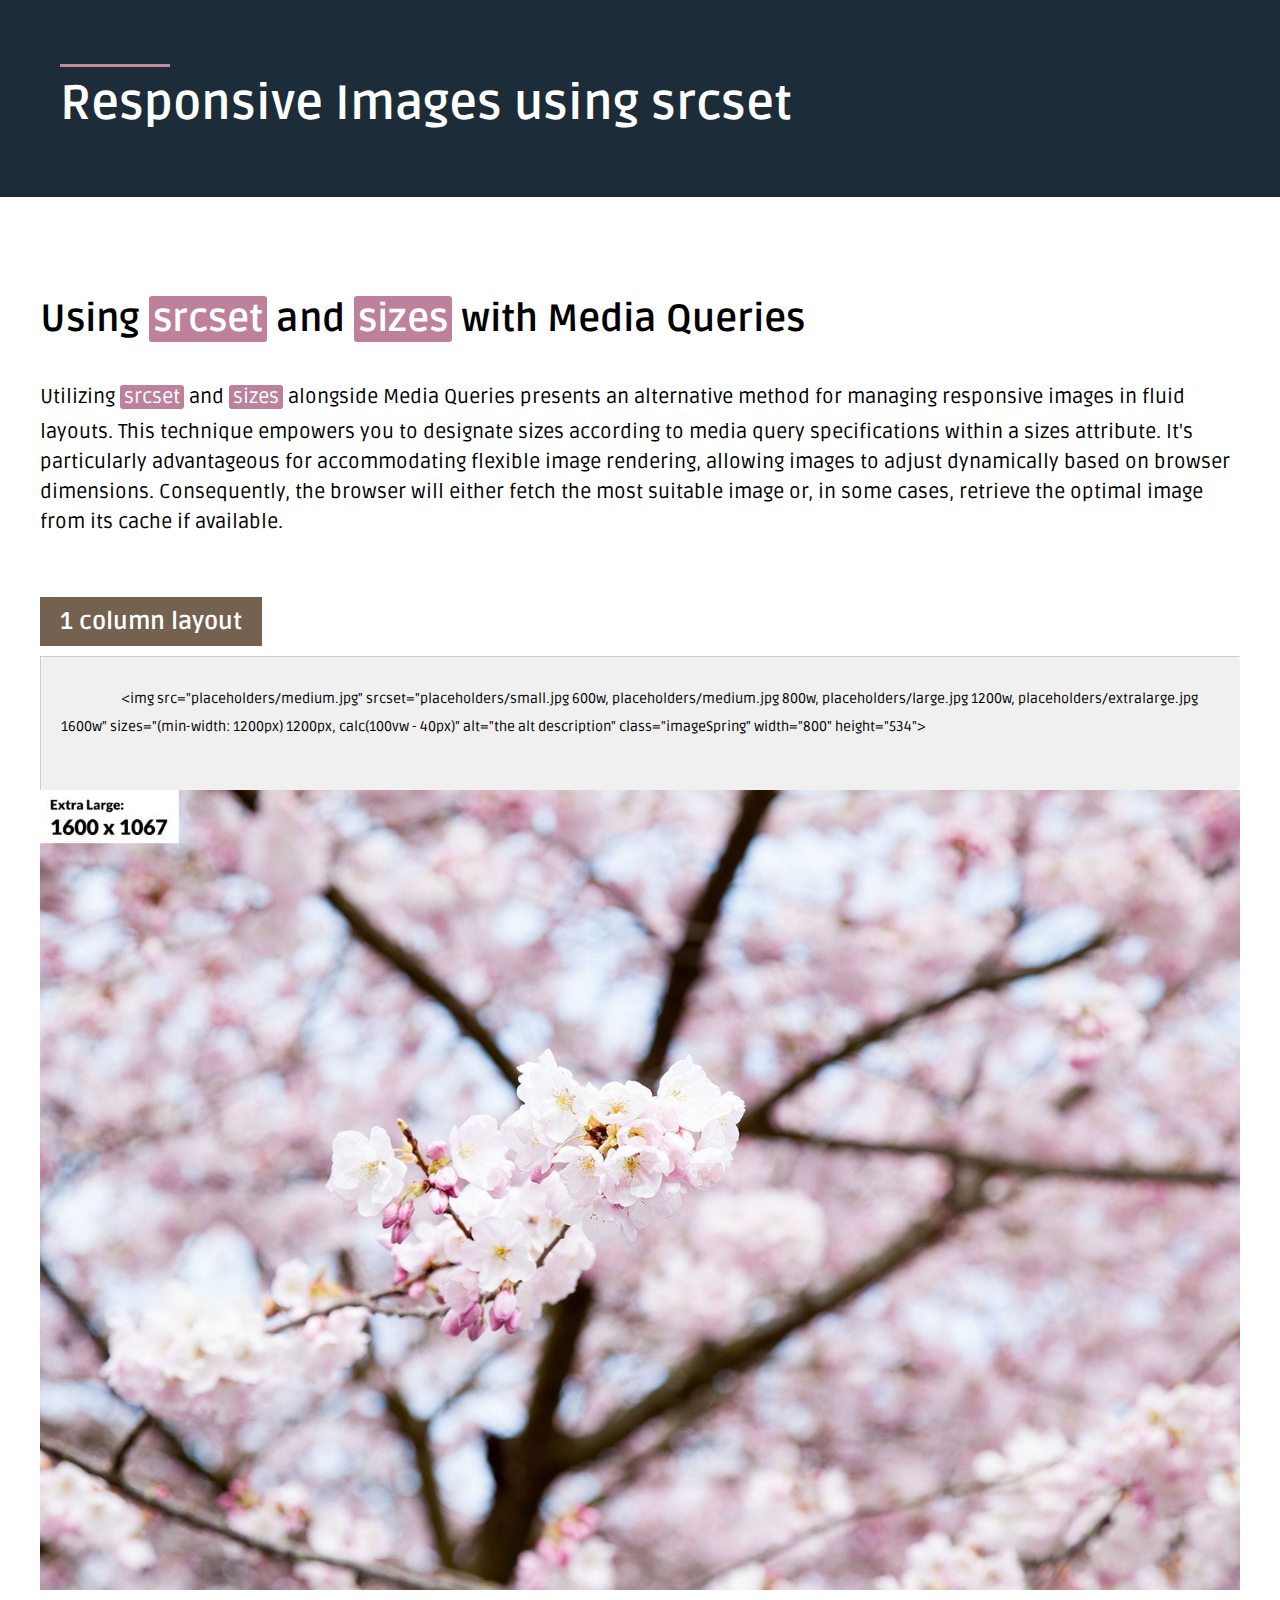
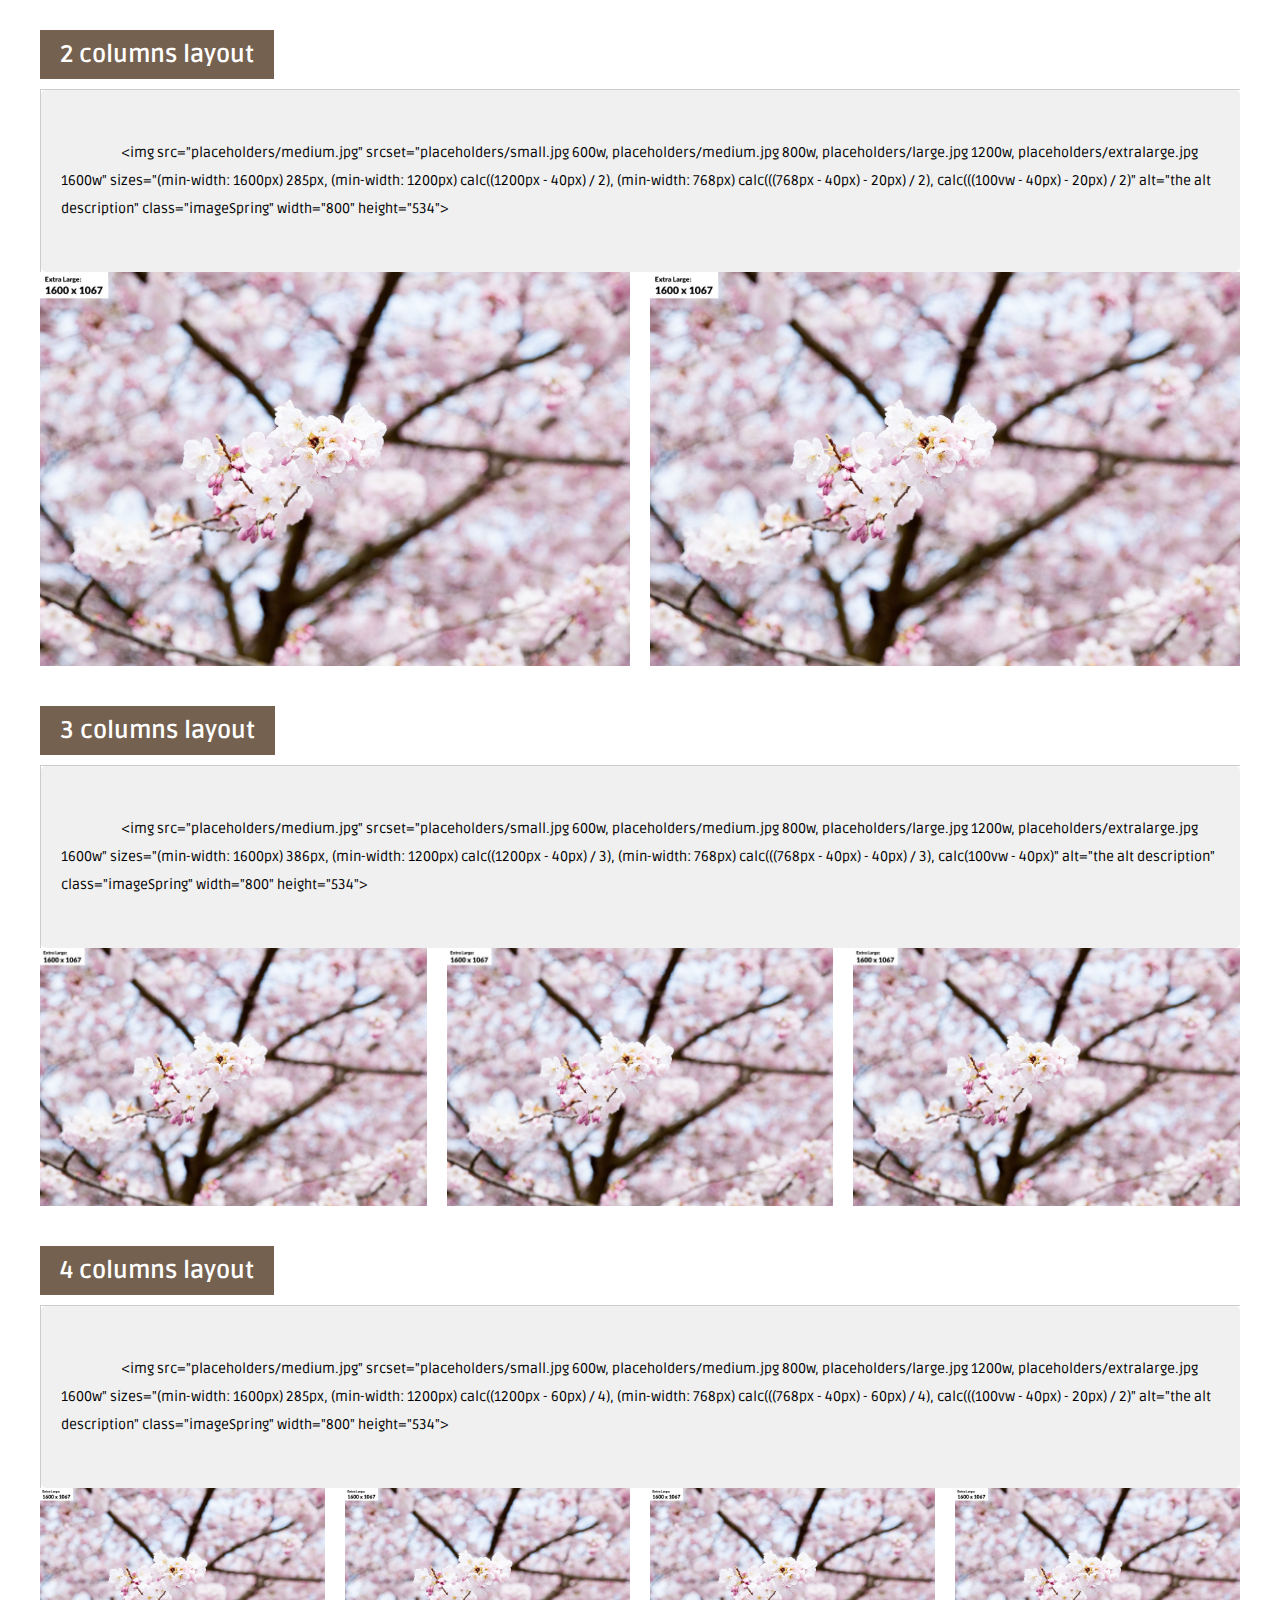
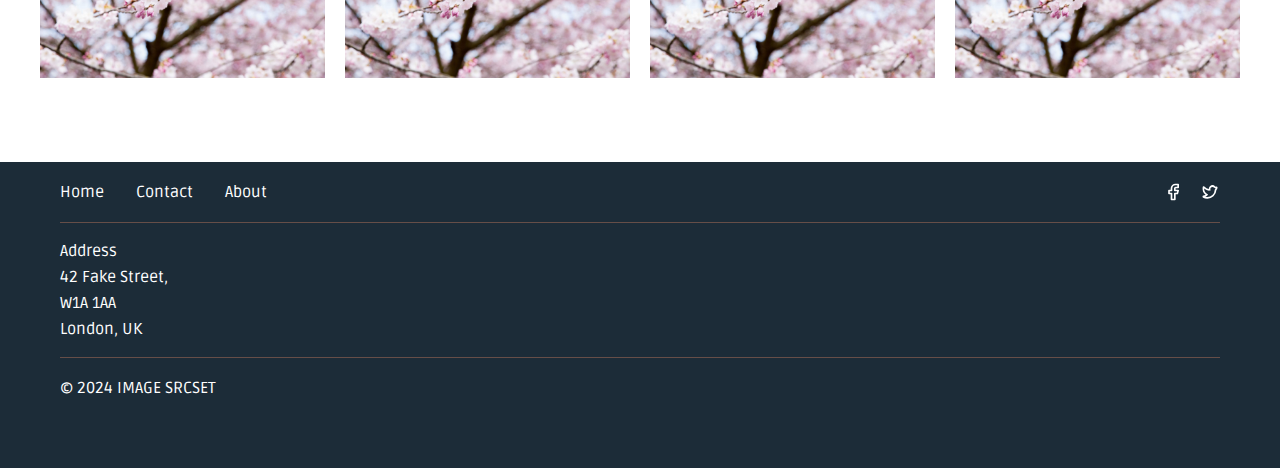
<file: index.html>
<!DOCTYPE html>
<html lang="en">
<head>
    <meta charset="UTF-8">
    <meta name="viewport" content="width=device-width, initial-scale=1.0">
    <title>Responsive Images</title>
    <link rel="stylesheet" href="css/styles.css">
    <link rel="preconnect" href="https://fonts.googleapis.com">
    <link rel="preconnect" href="https://fonts.gstatic.com" crossorigin>
    <link href="https://fonts.googleapis.com/css2?family=Ruda:wght@400..900&display=swap" rel="stylesheet" media="print" onload="this.media='all'">

    <!-- Preload critical images -->
    <link rel="preload" href="./placeholders/extralarge.jpg" as="image">
    <link rel="preload" href="./placeholders/large.jpg" as="image">
    <link rel="preload" href="./placeholders/medium.jpg" as="image">
    <link rel="preload" href="./placeholders/small.jpg" as="image">
    
    <script src="js/responsiveImgAttrs2.js" type="module" defer></script>
    <script src="js/main.js" type="module" defer></script>
</head>
<body>
    <header class="pageHeader">
        <div class="pageHeaderInner">
            <h1 class="pageHeaderTitle">Responsive Images using srcset</h1>
        </div>
    </header>
    <div class="main">
        <section class="information">
            <h2 class="informationTitle">Using <code>srcset</code> and <code>sizes</code> with Media Queries</h2>
            <p class="informationContent">Utilizing <code>srcset</code> and <code>sizes</code> alongside Media Queries presents an alternative method for managing responsive images in fluid layouts. This technique empowers you to designate sizes according to media query specifications within a sizes attribute. It's particularly advantageous for accommodating flexible image rendering, allowing images to adjust dynamically based on browser dimensions. Consequently, the browser will either fetch the most suitable image or, in some cases, retrieve the optimal image from its cache if available.</p>
        </section>
        <div class="image">
            <h2 class="imageNumberOfCol">1 column layout</h2>
            <figure class="imageFigure">
                <pre>
                    <code>
                    &lt;img src="placeholders/medium.jpg" srcset="placeholders/small.jpg 600w, placeholders/medium.jpg 800w, placeholders/large.jpg 1200w, placeholders/extralarge.jpg 1600w" sizes="(min-width: 1200px) 1200px, calc(100vw - 40px)" alt="the alt description" class="imageSpring" width="800" height="534"&gt;
                    </code>
                </pre>
            </figure>
            <ul class="imageList1">
                <li class="imageItem1"></li>
            </ul>
        </div>
        <div class="image">
            <h2 class="imageNumberOfCol">2 columns layout</h2>
            <figure class="imageFigure">
                <pre> 
                    <code>
                    &lt;img src="placeholders/medium.jpg" srcset="placeholders/small.jpg 600w, placeholders/medium.jpg 800w, placeholders/large.jpg 1200w, placeholders/extralarge.jpg 1600w" sizes="(min-width: 1600px) 285px, (min-width: 1200px) calc((1200px - 40px) / 2), (min-width: 768px) calc(((768px - 40px) - 20px) / 2), calc(((100vw - 40px) - 20px) / 2)" alt="the alt description" class="imageSpring" width="800" height="534"&gt;
                    </code>
                </pre>
            </figure>
            <ul class="imageList2">
                <li class="imageItem2"></li>
                <li class="imageItem2"></li>
            </ul>
        </div>
        <div class="image">
            <h2 class="imageNumberOfCol">3 columns layout</h2>
            <figure class="imageFigure">
                <pre> 
                    <code>
                    &lt;img src="placeholders/medium.jpg" srcset="placeholders/small.jpg 600w, placeholders/medium.jpg 800w, placeholders/large.jpg 1200w, placeholders/extralarge.jpg 1600w" sizes="(min-width: 1600px) 386px, (min-width: 1200px) calc((1200px - 40px) / 3), (min-width: 768px) calc(((768px - 40px) - 40px) / 3), calc(100vw - 40px)" alt="the alt description" class="imageSpring" width="800" height="534"&gt;
                    </code>
                </pre>
            </figure>
            <ul class="imageList3">
                <li class="imageItem3"></li>
                <li class="imageItem3"></li>
                <li class="imageItem3"></li>
            </ul>
        </div>
        <div class="image">
            <h2 class="imageNumberOfCol">4 columns layout</h2>
            <figure class="imageFigure">
                <pre> 
                    <code>
                    &lt;img src="placeholders/medium.jpg" srcset="placeholders/small.jpg 600w, placeholders/medium.jpg 800w, placeholders/large.jpg 1200w, placeholders/extralarge.jpg 1600w" sizes="(min-width: 1600px) 285px, (min-width: 1200px) calc((1200px - 60px) / 4), (min-width: 768px) calc(((768px - 40px) - 60px) / 4), calc(((100vw - 40px) - 20px) / 2)" alt="the alt description" class="imageSpring" width="800" height="534"&gt;
                    </code>
                </pre>
            </figure>
            <ul class="imageList4">
                <li class="imageItem4"></li>
                <li class="imageItem4"></li>
                <li class="imageItem4"></li>
                <li class="imageItem4"></li>
            </ul>
        </div>
    </div>
    <!--<div class="image">
        <h2 class="imageNumberOfCol">4 columns with dogs</h2>
        <ul class="imageList5">
            <li class="imageItem5"></li>
            <li class="imageItem5"></li>
            <li class="imageItem5"></li>
            <li class="imageItem5"></li>
        </ul>
    </div>-->
    <footer class="footer">
        <div class="footerWrap">
            <div class="footerWrapLinks">
                <div class="footerWrapLists">
                    <figure class="footerList">
                        <figcaption class="footerTitle">
                            <a href="/template.html" tabindex="0" data-href="/">Home</a>
                        </figcaption> 
                    </figure>
                    <figure class="footerList">
                        <figcaption class="footerTitle">
                            <a href="/template.html" tabindex="0" data-href="/">Contact</a>
                        </figcaption>
                    </figure>
                    <figure class="footerList">
                        <figcaption class="footerTitle">
                            <a href="/template.html" tabindex="0" data-href="/">About</a>
                        </figcaption>
                    </figure>
                </div>
                <div class="social">
                <ul class="socialList">
                    <li class="socialListItem">
                        <a href="" class="socialListItemLink">
                            <span class="icon">
                                <svg focusable="false">
                                    <title>Facebook</title>
                                    <use href="./icons/facebook.svg#icon-facebook"></use>
                                </svg>
                            </span>
                        </a>
                    </li>
                    <li class="socialListItem">
                    <a href="" class="socialListItemLink">
                        <span class="icon">
                            <svg focusable="false">
                                <title>Twitter</title>
                                <use href="./icons/twitter.svg#icon-twitter"></use>
                            </svg>
                        </span>
                    </a>
                    </li>
                </ul>
                </div>
            </div>
            <div class="footerAddress">
                <address>
                    <p>Address</p>
                    <p>42 Fake Street,</p>
                    <p>W1A 1AA</p>
                    <p>London, UK</p>
                </address>
            </div>
            <div class="footerCopyWrite">
                <p>© 2024 IMAGE SRCSET</p>
            </div> 
        </div>
    </footer>

     
</body>
</html>
</file>
<file: css/styles.css>
*{margin:0;border:0;padding:0;box-sizing:border-box}body{width:100%;padding:0;margin:0;box-sizing:border-box;font-family:"Ruda",sans-serif}img{width:100%;max-width:100%;height:auto;display:block}h1,h2,h3,h4,h5,h6{font-family:"Ruda",sans-serif;font-weight:700;margin:0;padding:0}h1{font-size:2em;text-align:center}code{border-radius:3px;background-color:#bd819b;padding:0 4px;word-break:break-word;overflow-wrap:anywhere;color:#fff;font-family:"Ruda",sans-serif;font-style:normal;line-height:1.5}@media screen and (min-width: 1280px){code{line-height:2}}.pageHeader{width:100%;background-color:#1c2c38;padding:64px 0}.pageHeaderInner{box-sizing:border-box;flex:0 0 50%;max-width:1200px;margin:0 auto}.pageHeaderTitle{color:#fff;font-size:48px;text-align:left;position:relative;padding-inline-start:20px;padding-inline-end:20px;padding:0 20px}.pageHeaderTitle::before{display:block;margin-bottom:8px;background-color:#c28ba0;height:3px;width:10vw;max-width:110px;content:""}.information{position:relative;max-width:1200px;margin:0 auto;padding:20px}@media screen and (min-width: 1280px){.information{padding:20px 0}}.informationTitle{font-size:20px;padding-bottom:20px}@media screen and (min-width: 768px){.informationTitle{font-size:38px}}.informationContent{font-size:16px;line-height:1.5;padding-bottom:20px}@media screen and (min-width: 768px){.informationContent{font-size:20px}}.image{max-width:1200px;margin:0 auto;padding:50px 20px 0 20px}@media screen and (min-width: 1200px){.image{padding:20px 0}}.imageNumberOfCol{background-color:#75614f;color:#fff;padding:10px 20px;display:inline-block}.imageTitle{font-size:20px;padding-top:20px}@media screen and (min-width: 768px){.imageTitle{font-size:38px}}.imageList1{list-style:none;padding:0;margin:0;display:flex;justify-content:center;flex-wrap:wrap;gap:20px}.imageItem1{width:100%;flex-basis:100%;height:auto}.imageList2{list-style:none;padding:0;margin:0;display:flex;justify-content:center;flex-wrap:wrap;gap:20px}.imageItem2{flex-basis:calc(50% - 20px);flex-grow:1}@media screen and (min-width: 768px){.imageItem2{width:calc((100% - 20px)/2)}}.imageList3{list-style:none;padding:0;margin:0;display:flex;justify-content:center;flex-wrap:wrap;gap:20px}.imageItem3{flex-basis:calc((100% - 20px)/2)}@media screen and (min-width: 768px){.imageItem3{flex-basis:calc((100% - 40px)/3)}}@media screen and (min-width: 1200px){.imageItem3{flex-basis:calc((100% - 40px)/3)}}.imageList4{width:100%;list-style:none;padding:0;margin:0;display:flex;justify-content:center;flex-wrap:wrap;gap:20px}.imageItem4{flex-basis:calc((100% - 20px)/2)}@media screen and (min-width: 768px){.imageItem4{flex-basis:calc((100% - 60px)/4)}}.imageList5{width:100%;list-style:none;padding:0;margin:0;display:flex;justify-content:center;flex-wrap:wrap;gap:20px}.imageItem5{flex-basis:calc(50% - 20px);flex-grow:1}.imageFigure{margin-top:10px;font-style:italic;color:#666;border-left:1px solid #ccc;border-top:1px solid #ccc}.imageFigure code{color:#000;background-color:transparent}.main{padding:64px 0}.footer{position:relative;width:100%;height:auto;background-color:#1c2c38;box-sizing:border-box;color:#fff;display:block;overflow:hidden;padding-bottom:50px}.footerWrap{position:relative;margin:0 auto;max-width:1200px;padding:0 20px}.footerWrapLinks{position:relative;width:100%;height:auto;display:flex;flex-flow:row;padding:20px 0;border-bottom:1px solid #664e48}.footerWrapLists{position:relative;width:100%;height:auto}@media screen and (min-width: 768px){.footerWrapLists{display:flex;flex-flow:row;gap:2rem}}.footerList{position:relative;width:100%;height:auto;display:block;margin:0;padding:0;max-width:fit-content;margin-bottom:15px}@media screen and (min-width: 1200px){.footerList{margin-bottom:0}}.footerTitle a{color:#fff;text-decoration:none}.footerTitle a:hover{text-decoration:underline;text-decoration-thickness:1px;text-underline-offset:3px}.footer .social{position:relative}.footer .socialList{position:relative;display:flex;flex-direction:row;list-style:none;width:100%;height:auto;padding:0;margin:0;gap:1rem}.footer .socialListItem{position:relative;display:flex;width:20px;height:20px}.footer .socialListItem .icon{position:relative;width:20px;height:20px;fill:#fff}.footer .socialListItemLink{position:absolute;left:0;top:0;width:100%;height:100%;display:flex;justify-content:center;align-items:center}.footer .socialListItemLink svg{width:20px;height:20px}.footer .socialListItemLink svg use{fill:#fff}.footerAddress{line-height:1}.footerAddress address{margin:20px 0;font-style:normal}.footerAddress address p{margin:10px 0;padding:0}.footerCopyWrite{border-top:1px solid #664e48;color:#fff;padding:20px 0}pre{background-color:#f0f0f0;border-radius:5px;padding:0 20px;overflow-x:auto;white-space:pre-wrap;word-wrap:break-word;line-height:1.5;font-size:14px;color:#333}/*# sourceMappingURL=styles.css.map */
</file>
